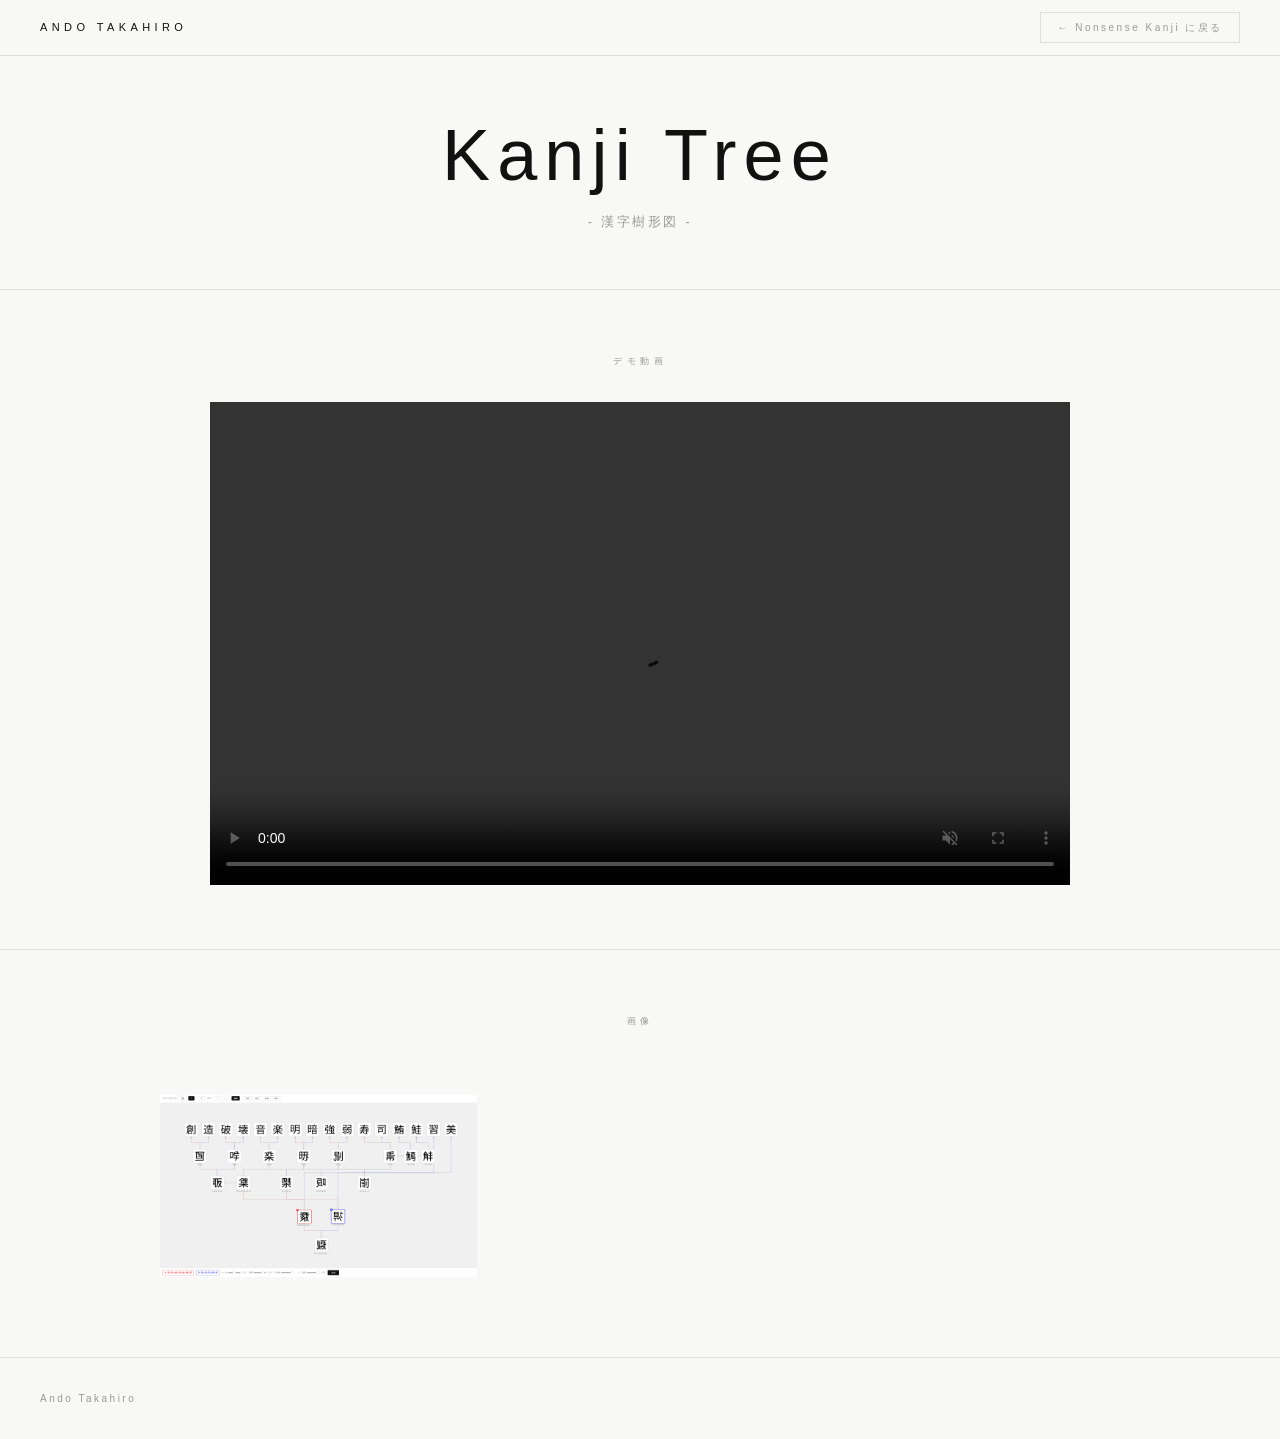
<file: nonsense-kanji/tree.html>
<!DOCTYPE html>
<html lang="en">
<head>
<meta charset="UTF-8">
<meta name="viewport" content="width=device-width, initial-scale=1.0">
<title>Kanji Tree — Nonsense Kanji</title>
<link rel="stylesheet" href="../style.css?v=6">
<style>
.cp-hero { padding: 60px 40px 56px; border-bottom: 1px solid var(--border); text-align: center; }
.cp-title { font-size: clamp(36px, 6vw, 72px); font-weight: 200; letter-spacing: .1em; line-height: 1.1; margin-bottom: 16px; }
.cp-subtitle { font-size: 13px; letter-spacing: .2em; color: var(--muted); }
.cp-video { padding: 64px 40px; border-bottom: 1px solid var(--border); display: flex; flex-direction: column; align-items: center; }
.cp-video .section-label { margin-bottom: 32px; }
.cp-video .video-wrap { max-width: 860px; width: 100%; }
.cp-gallery { padding: 64px 40px 80px; display: flex; flex-direction: column; align-items: center; }
.cp-gallery .section-label { margin-bottom: 32px; }
.cp-gallery .gallery-grid { width: 100%; max-width: 960px; }
</style>
</head>
<body class="has-nav">
<nav>
  <span class="nav-logo">Ando Takahiro</span>
  <a class="nav-back" href="index.html">← Nonsense Kanji に戻る</a>
</nav>

<section class="cp-hero">
  <h1 class="cp-title">Kanji Tree</h1>
  <p class="cp-subtitle">- 漢字樹形図 -</p>
</section>

<section class="cp-video">
  <div class="section-label">デモ動画</div>
  <div class="video-wrap">
    <video autoplay muted loop playsinline controls>
      <source src="../assets/videos/nonsense-kanji/nk_tree_play1.mp4" type="video/mp4">
    </video>
  </div>
</section>

<section class="cp-gallery">
  <div class="section-label">画像</div>
  <div class="gallery-grid">
    <img src="../assets/images/nonsense-kanji/nk_tree_samune.png" alt="Kanji Tree">
  </div>
</section>

<footer>
  <span>Ando Takahiro</span>
</footer>
</body>
</html>
</file>
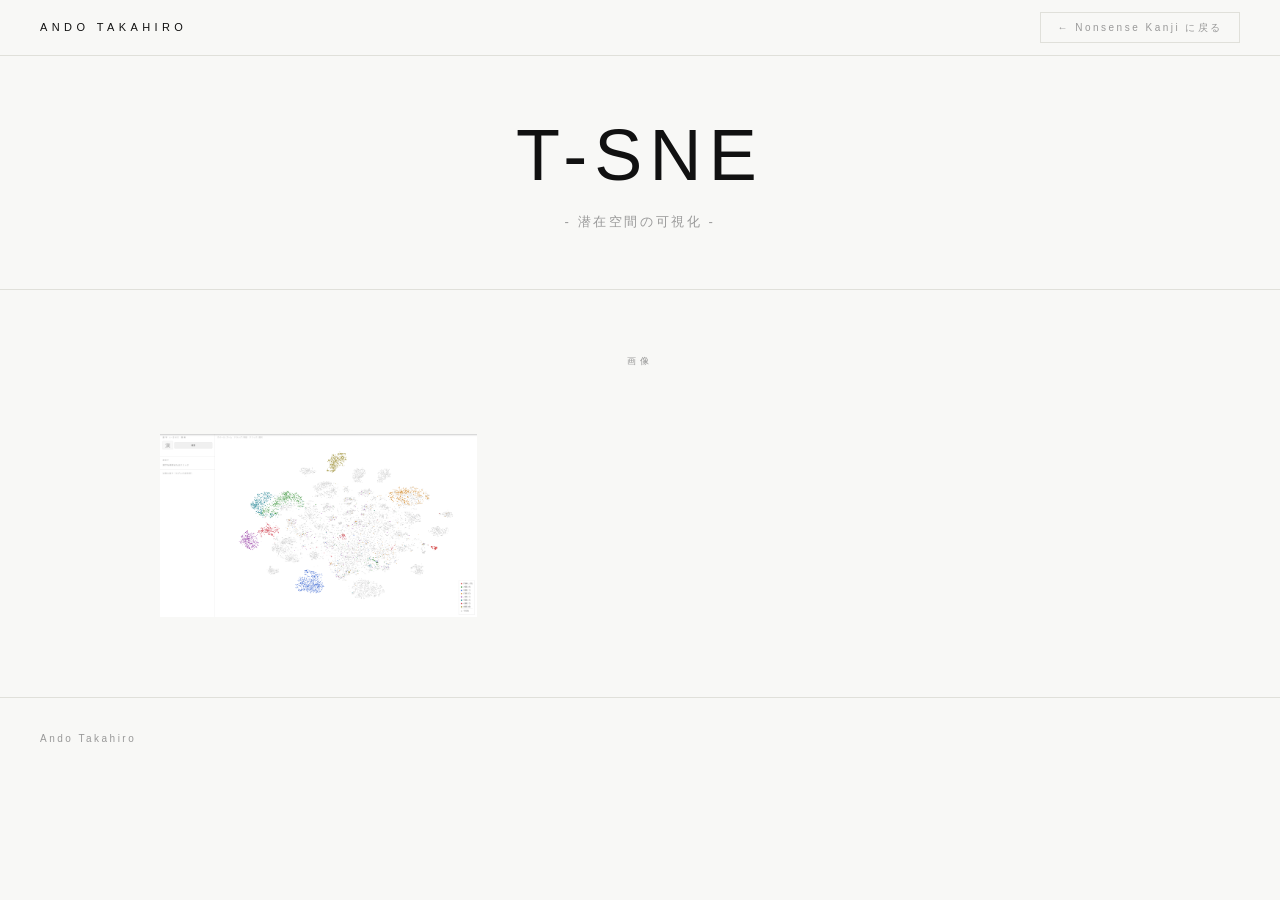
<file: nonsense-kanji/tsne.html>
<!DOCTYPE html>
<html lang="en">
<head>
<meta charset="UTF-8">
<meta name="viewport" content="width=device-width, initial-scale=1.0">
<title>T-SNE — Nonsense Kanji</title>
<link rel="stylesheet" href="../style.css?v=6">
<style>
.cp-hero { padding: 60px 40px 56px; border-bottom: 1px solid var(--border); text-align: center; }
.cp-title { font-size: clamp(36px, 6vw, 72px); font-weight: 200; letter-spacing: .1em; line-height: 1.1; margin-bottom: 16px; }
.cp-subtitle { font-size: 13px; letter-spacing: .2em; color: var(--muted); }
.cp-gallery { padding: 64px 40px 80px; display: flex; flex-direction: column; align-items: center; }
.cp-gallery .section-label { margin-bottom: 32px; }
.cp-gallery .gallery-grid { width: 100%; max-width: 960px; }
</style>
</head>
<body class="has-nav">
<nav>
  <span class="nav-logo">Ando Takahiro</span>
  <a class="nav-back" href="index.html">← Nonsense Kanji に戻る</a>
</nav>

<section class="cp-hero">
  <h1 class="cp-title">T-SNE</h1>
  <p class="cp-subtitle">- 潜在空間の可視化 -</p>
</section>

<section class="cp-gallery">
  <div class="section-label">画像</div>
  <div class="gallery-grid">
    <img src="../assets/images/nonsense-kanji/tsne_samune.png" alt="T-SNE">
  </div>
</section>

<footer>
  <span>Ando Takahiro</span>
</footer>
</body>
</html>
</file>
<file: style.css>
*, *::before, *::after { box-sizing: border-box; margin: 0; padding: 0; }
:root {
  --bg: #f8f8f6;
  --fg: #111;
  --muted: #999;
  --border: #e0e0da;
  --white: #fff;
}
html { scroll-behavior: smooth; }
body {
  background: var(--bg);
  color: var(--fg);
  font-family: 'Hiragino Sans', 'Noto Sans JP', 'Helvetica Neue', sans-serif;
  font-weight: 300;
  line-height: 1.7;
  min-height: 100vh;
  padding-top: 0;
}
a { color: inherit; text-decoration: none; }

/* navがあるページ */
.has-nav { padding-top: 56px; }

/* ナビ */
nav {
  position: fixed; top: 0; left: 0; right: 0; z-index: 100;
  background: rgba(248,248,246,0.92);
  backdrop-filter: blur(8px);
  border-bottom: 1px solid var(--border);
  padding: 0 40px; height: 56px;
  display: flex; align-items: center; justify-content: space-between;
}
.nav-logo { font-size: 11px; letter-spacing: .4em; text-transform: uppercase; }
.nav-author { font-size: 10px; letter-spacing: .3em; color: var(--muted); }
.nav-back {
  font-size: 10px; letter-spacing: .25em; color: var(--muted);
  border: 1px solid var(--border); padding: 6px 16px;
  transition: border-color .2s, color .2s;
}
.nav-back:hover { border-color: #999; color: var(--fg); }

/* ヒーロー（トップページ） */
.hero {
  padding: 100px 60px 80px;
  border-bottom: 1px solid var(--border);
}
.hero-group { font-size: 9px; letter-spacing: .55em; color: var(--muted); text-transform: uppercase; margin-bottom: 28px; }
.hero-title { font-size: clamp(36px, 6vw, 72px); font-weight: 200; letter-spacing: .12em; line-height: 1.1; margin-bottom: 24px; }
.hero-sub { font-size: 12px; letter-spacing: .2em; color: var(--muted); max-width: 480px; line-height: 2; }
.hero-author { margin-top: 48px; font-size: 10px; letter-spacing: .35em; color: var(--muted); }

/* グリッド */
.grid-section { padding: 72px 60px 100px; }
.grid-label { font-size: 9px; letter-spacing: .5em; color: var(--muted); text-transform: uppercase; margin-bottom: 40px; }
.grid { display: grid; grid-template-columns: repeat(auto-fill, minmax(340px, 1fr)); gap: 2px; }

/* カード */
.card {
  display: block; background: var(--white);
  border: 1px solid var(--border); overflow: hidden;
  transition: transform .25s, box-shadow .25s, border-color .25s;
}
.card:hover { transform: translateY(-4px); box-shadow: 0 12px 40px rgba(0,0,0,.08); border-color: #bbb; }
.card-thumb { width: 100%; aspect-ratio: 16/9; background: #111; overflow: hidden; }
.card-thumb--empty { background: #1a1a1a; }
.card-thumb--contain { background: var(--bg); }
.card-thumb--contain img { object-fit: contain; width: 100%; height: 100%; }
.card-thumb video { width: 100%; height: 100%; object-fit: cover; }
.card-body { padding: 28px 28px 32px; border-top: 1px solid var(--border); }
.card-tag { font-size: 8px; letter-spacing: .4em; color: var(--muted); text-transform: uppercase; margin-bottom: 10px; }
.card-title { font-size: 18px; font-weight: 400; letter-spacing: .06em; margin-bottom: 12px; }
.card-desc { font-size: 11px; color: #888; line-height: 2; }
.card-arrow { margin-top: 20px; font-size: 10px; letter-spacing: .2em; color: var(--muted); }

/* 詳細ページ ヒーロー */
.page-hero {
  padding: 80px 60px 60px;
  border-bottom: 1px solid var(--border);
  display: grid; grid-template-columns: 1fr 1fr; gap: 60px; align-items: end;
}
@media (max-width: 768px) { .page-hero { grid-template-columns: 1fr; } }
.page-num { font-size: 9px; letter-spacing: .5em; color: var(--muted); text-transform: uppercase; margin-bottom: 16px; }
.page-title { font-size: clamp(32px, 5vw, 56px); font-weight: 200; letter-spacing: .1em; line-height: 1.15; }
.page-en { font-size: 11px; letter-spacing: .3em; color: var(--muted); margin-top: 16px; text-transform: uppercase; }
.page-desc-short { font-size: 13px; line-height: 2; color: #555; align-self: end; }

/* 動画 */
.video-section { padding: 72px 60px; border-bottom: 1px solid var(--border); }
.section-label { font-size: 9px; letter-spacing: .5em; color: var(--muted); text-transform: uppercase; margin-bottom: 32px; }
.video-wrap { width: 100%; max-width: 960px; aspect-ratio: 16/9; background: #111; overflow: hidden; }
.video-wrap video { width: 100%; height: 100%; object-fit: cover; }

/* 説明 */
.desc-section {
  padding: 72px 60px; border-bottom: 1px solid var(--border);
  display: grid; grid-template-columns: 1fr 2fr; gap: 80px;
}
@media (max-width: 768px) { .desc-section { grid-template-columns: 1fr; } }
.desc-label { font-size: 9px; letter-spacing: .5em; color: var(--muted); text-transform: uppercase; }
.desc-body { font-size: 13px; line-height: 2.2; color: #444; }
.desc-body p + p { margin-top: 1.2em; }
.concept-lead { font-size: clamp(28px, 4vw, 48px); font-weight: 200; letter-spacing: .1em; line-height: 1.3; margin-bottom: 1.6em; color: var(--fg); }

/* 技術 */
.tech-section { padding: 60px; border-bottom: 1px solid var(--border); background: var(--white); }
.tech-list { margin-top: 24px; display: grid; grid-template-columns: repeat(auto-fill, minmax(200px, 1fr)); gap: 16px; }
.tech-item { font-size: 10px; letter-spacing: .2em; color: var(--muted); padding: 12px 16px; border: 1px solid var(--border); }

/* ギャラリー */
.gallery-section { padding: 72px 60px; }
.gallery-grid { margin-top: 32px; columns: 3 280px; column-gap: 4px; }
.gallery-grid img { width: 100%; height: auto; display: block; margin-bottom: 4px; break-inside: avoid; }
@media (max-width: 640px) { .gallery-grid { columns: 2; } }

/* MABU ページ */
.mabu-top {
  padding: 40px 60px 32px;
  border-bottom: 1px solid var(--border);
}
.mabu-title {
  font-size: clamp(40px, 6vw, 72px);
  font-weight: 200;
  letter-spacing: .1em;
  line-height: 1.1;
}
.mabu-en {
  font-size: 10px;
  letter-spacing: .35em;
  color: var(--muted);
  text-transform: uppercase;
  margin-top: 10px;
}
.mabu-text-section {
  padding: 72px 60px 80px;
  border-top: 1px solid var(--border);
  text-align: center;
}
.mabu-text-inner {
  max-width: 640px;
  margin: 0 auto;
}
.mabu-text-left { display: none; }
.mabu-lead {
  font-family: 'Hiragino Mincho ProN', 'Yu Mincho', 'YuMincho', 'Noto Serif JP', serif;
  font-size: clamp(22px, 3vw, 32px);
  font-weight: 600;
  color: var(--fg);
  letter-spacing: .04em;
  line-height: 1.5;
  margin-bottom: 32px;
}
.mabu-body {
  font-family: 'Hiragino Mincho ProN', 'Yu Mincho', 'YuMincho', 'Noto Serif JP', serif;
  font-size: 13px;
  line-height: 2.2;
  color: var(--fg);
  margin-bottom: 20px;
  text-align: center;
}
.mabu-list {
  font-family: 'Hiragino Mincho ProN', 'Yu Mincho', 'YuMincho', 'Noto Serif JP', serif;
  font-size: 13px;
  line-height: 2;
  color: var(--fg);
  margin-bottom: 20px;
  text-align: center;
}
.mabu-design {
  margin-top: 40px;
  padding-top: 32px;
  border-top: 1px solid var(--border);
  text-align: center;
}
.mabu-design-label {
  font-size: 9px;
  letter-spacing: .5em;
  color: var(--muted);
  text-transform: uppercase;
  margin-bottom: 16px;
}

/* フッター */
footer {
  border-top: 1px solid var(--border); padding: 32px 40px;
  font-size: 10px; letter-spacing: .25em; color: var(--muted);
  display: flex; justify-content: space-between; align-items: center;
}
</file>
